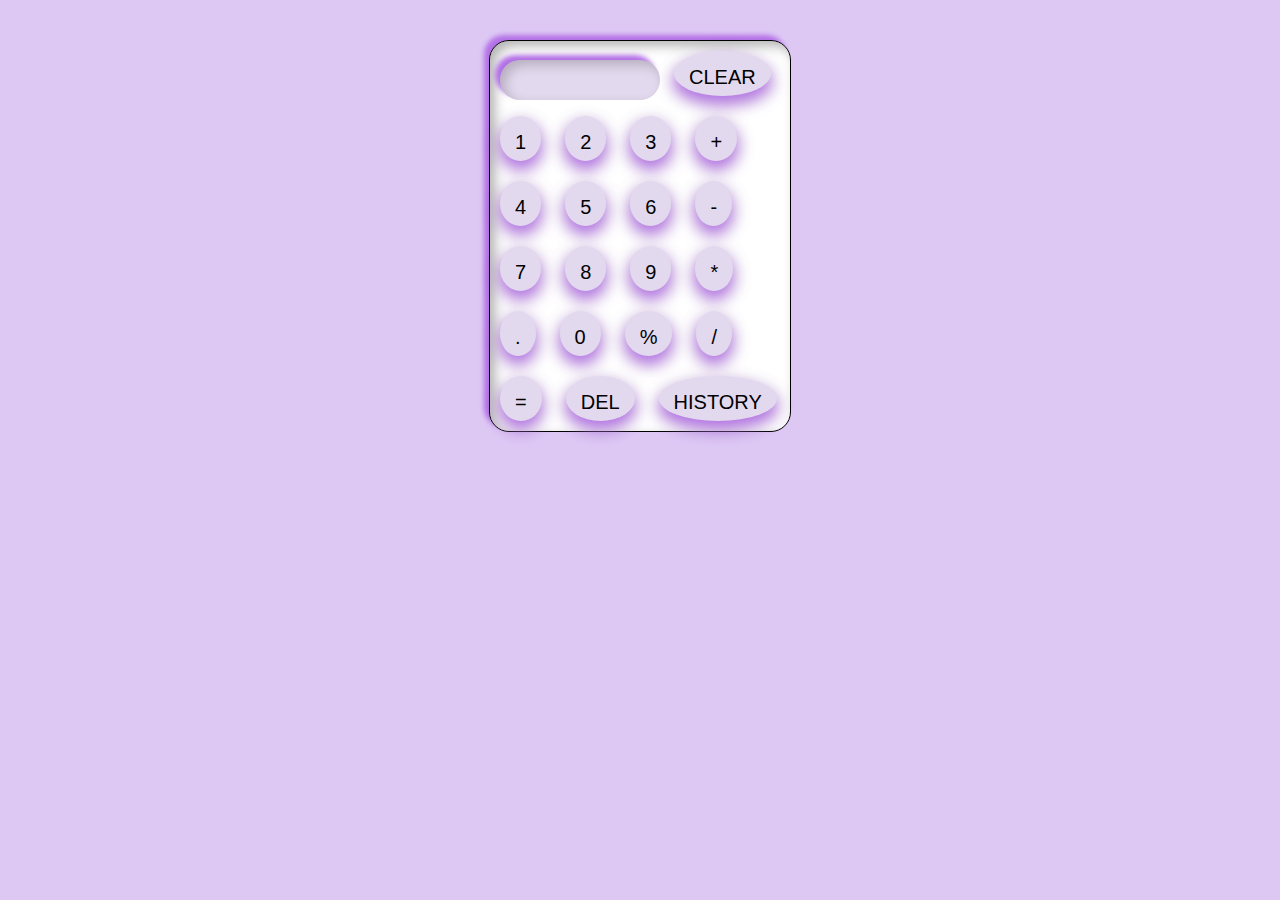
<file: calculator/index.html>
<!DOCTYPE html>
<html lang="en">

<head>
    <meta charset="UTF-8">
    <meta http-equiv="X-UA-Compatible" content="IE=edge">
    <meta name="viewport" content="width=device-width, initial-scale=1.0">
    <link rel="stylesheet" href="style.css">

    <title>Calculator</title>
</head>

<body>
    <div id="container">
        <div id="calc">
            <input id="display" type="text">
            <button class="num">CLEAR</button>

            <button class="num">1</button>
            <button class="num">2</button>
            <button class="num">3</button>
            <button class="num">+</button>


            <button class="num">4</button>
            <button class="num">5</button>
            <button class="num">6</button>
            <button class="num">-</button>

            <button class="num">7</button>
            <button class="num">8</button>
            <button class="num">9</button>
            <button class="num">*</button>
            <button class="num">.</button>
            <button class="num">0</button>
            <button class="num">%</button>
            <button class="num">/</button>
            <button id="equal" class="num">=</button>
            <button id="del" class="num">DEL</button>
            <button id="history" class="num">HISTORY</button>

        </div>
    </div>
    <script src="script.js"></script>
</body>

</html>
</file>
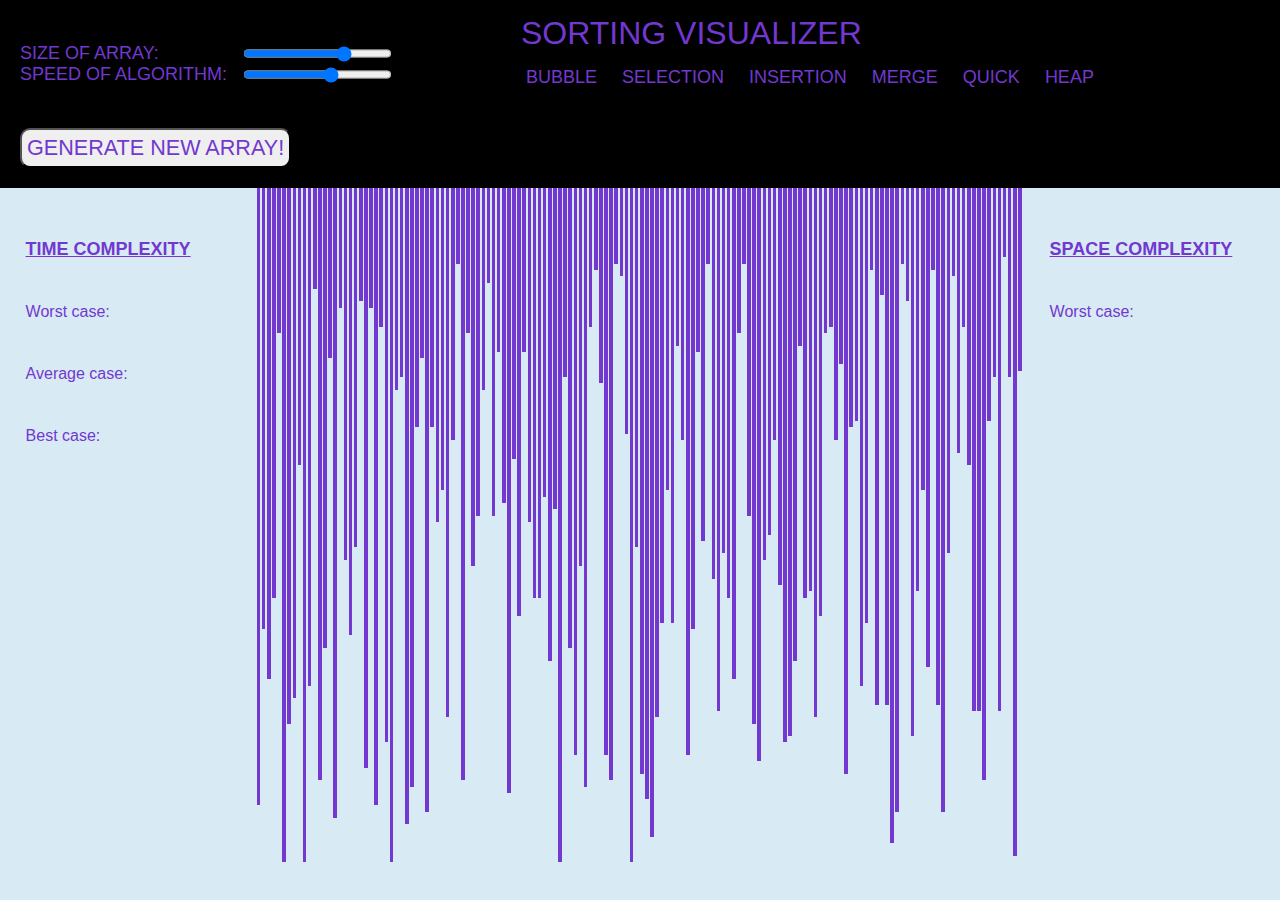
<file: sorting_visualizer/index.html>
<!DOCTYPE html>
<html lang="en">

<head>
  <meta charset="UTF-8" />
  <meta name="viewport" content="width=device-width, initial-scale=1.0" />
  <title>Sorting Visualizer</title>

  <link rel="stylesheet" href="./css/style.css" />
</head>

<body>
  <header>
    <nav>
      <div class="array-inputs">
        <p>Size of array:</p>
        <input id="a_size" type="range" min="10" max="210" step="1" value="150" />
        <p>Speed of algorithm:</p>
        <input id="a_speed" type="range" min="1" max="6" step="1" value="4" />
      </div>

      <div class="header_right">
        <div></div>
        <p class="nav-heading">Sorting visualizer</p>

        <div class="algos">
          <button>Bubble</button>
          <button>Selection</button>
          <button>Insertion</button>
          <button>Merge</button>
          <button>Quick</button>
          <button style="margin-right: 0px">Heap</button>
        </div>
      </div>
      <div><button id="a_generate">Generate New Array!</button></div>
    </nav>
  </header>

  <section>
    <div id="Info_Cont1">
      <h3>TIME COMPLEXITY</h3>

      <div class="Complexity_Containers" id="Time_Complexity_Types_Container">
        <div class="Pair_Definitions">
          <p class="Sub_Heading">Worst case:</p>
          <p id="Time_Worst"></p>
        </div>

        <div class="Pair_Definitions">
          <p class="Sub_Heading">Average case:</p>
          <p id="Time_Average"></p>
        </div>

        <div class="Pair_Definitions">
          <p class="Sub_Heading">Best case:</p>
          <p id="Time_Best"></p>
        </div>
      </div>
    </div>

    <div id="array_container"></div>

    <div id="Info_Cont2">
      <h3>SPACE COMPLEXITY</h3>

      <div class="Complexity_Containers" id="Space_Complexity_Types_Container">
        <div class="Pair_Definitions">
          <p class="Sub_Heading">Worst case:</p>
          <p id="Space_Worst"></p>
        </div>
      </div>
    </div>
  </section>

  <script src="./scripts/main.js"></script>

  <script src="./scripts/visualizations.js"></script>

  <script src="./scripts/bubble_sort.js"></script>
  <script src="./scripts/selection_sort.js"></script>
  <script src="./scripts/insertion_sort.js"></script>
  <script src="./scripts/merge_sort.js"></script>
  <script src="./scripts/quick_sort.js"></script>
  <script src="./scripts/heap_sort.js"></script>
</body>

</html>
</file>
<file: calculator/style.css>
* {
    margin: 0;
    padding: 0;
    background-color: rgb(221, 200, 244)
}

#container {

    display: flex;
    align-items: center;
    justify-content: center;

}

.rows {
    margin: 5px;
    padding: 8px;

}

button {
    padding: 15px;
    color: black;
    margin: 10px;
    height: 45px;
    border: none;
    border-radius: 50%;
    box-shadow: 0 8px 16px 0 #b370e6, 0 6px 20px 0 rgba(0, 0, 0, 0.19);
    font-size: 20px;
    background-color: rgb(227, 217, 238);
}

button:hover {
    box-shadow: 0 12px 16px 0 rgba(0, 0, 0, 0.24), 0 17px 50px 0 rgba(0, 0, 0, 0.19);
}

#display {
    margin-top: 10px;
    margin-left: 10px;
    width: 160px;
    height: 40px;
    box-shadow: -5px -5px 5px #b370e6,
        inset 5px 5px 12px rgba(0, 0, 0, .2);
    border-radius: 20px;
    border: none;
    background-color: rgb(227, 217, 238);
}

#clear {
    width: 100px;
}

#calc {

    margin-top: 40px;
    box-shadow: -5px -5px 5px 0px #b370e6,
        inset 5px 5px 12px rgba(0, 0, 0, .3);
    border-radius: 20px;
    border: 0.1px solid;
    width: 300px;
    background-color: #fff;

}
</file>
<file: sorting_visualizer/css/style.css>
* {
  margin: 0px;
  padding: 0px;
  font-family: "Helvetica Neue", Helvetica, Arial, sans-serif;
  font-size: large;
  text-transform: uppercase;
}
:root {
	--bg-color: black;
	--text-color: #7238CF;
	--main-color:#D8EBF5;
}
body{
  background-color: var(--main-color);
}
nav {
  background-color: var(--bg-color);
  color: var(--text-color);
  display: -ms-grid;
  display: grid;
  -ms-grid-columns: 30% 60%;
  grid-template-columns: 30% 60%;
  -webkit-column-gap: 10%;
  column-gap: 10%;
  padding: 20px;
}

nav .array-inputs {
  display: -ms-grid;
  display: grid;
  -ms-grid-columns: 60% 40%;
  grid-template-columns: 60% 40%;
  place-content: center;
  margin-top: 10px;
}

nav  #a_generate {
  padding: 5px;
  margin-top: 30px;
  outline: none;
  color: var(--text-color);
  font-size: larger;
  border-radius: 10px;
}

nav  #a_generate:hover {
  cursor: pointer;
 background-color: var(--main-color);
}

nav .header_right {
  display: -webkit-box;
  display: -ms-flexbox;
  display: flex;
  -webkit-box-orient: vertical;
  -webkit-box-direction: normal;
  -ms-flex-direction: column;
  flex-direction: column;
}

nav .header_right .nav-heading {
  display: inline-block;
  font-size: xx-large;
  padding: 5px;
  margin-top: -10px;
}
nav .header_right .algos button {
  background-color: transparent;
  border: none;
  color: var(--text-color);
  outline: none;
  padding: 10px;
  font-size: large;
}

nav .header_right .algos button:hover {
  font-size: xx-large;
	transition: all 0.5s ;
	color: var(--main-color);
  cursor: pointer;
}

nav .header_right .algos .butt_selected {
  background-color: white;
  color: green;
}

section {
  display: -ms-grid;
  display: grid;
  -ms-grid-columns: 20% 60% 20%;
  grid-template-columns: 20% 60% 20%;
}

section .Complexity_Containers {

  margin-top: 20%;
  color: var(--text-color);
}

section .Complexity_Containers .Pair_Definitions {
  margin-top: 20%;
  color: var(--text-color);
}

section .Complexity_Containers .Pair_Definitions p {
  display: inline;
}

section .Complexity_Containers .Pair_Definitions p.Sub_Heading {
  font-size: medium;
  text-transform: none;
}

section #Info_Cont1 {
  padding: 20% 10%;
}

section #Info_Cont1 h3 {
  text-decoration: underline;
  color: var(--text-color);
}

section #array_container {
  display: -webkit-box;
  display: -ms-flexbox;
  display: flex;
  width: 100%;
  height: 70vh;
}

section #Info_Cont2 {
  padding: 20% 10%;
}

section #Info_Cont2 h3 {
  text-decoration: underline;
  color: var(--text-color);
}
</file>
